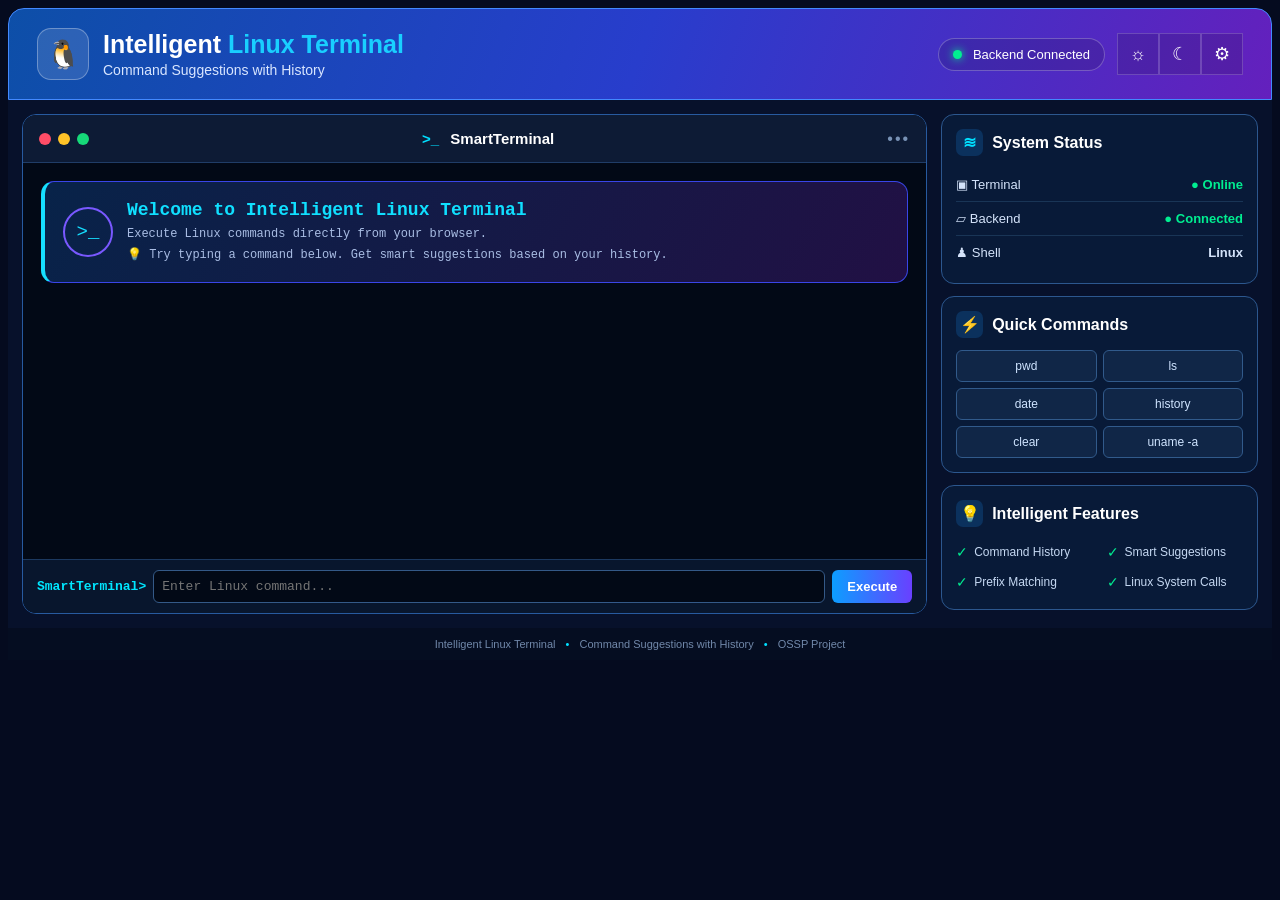
<file: docs/index.html>
<!DOCTYPE html>
<html lang="en">

<head>

    <meta charset="UTF-8">

    <meta name="viewport"
          content="width=device-width, initial-scale=1.0">

    <title>Intelligent Linux Terminal</title>

    <link rel="stylesheet" href="style.css">

</head>


<body>

<div class="app">


    <!-- =====================================================
         HEADER
    ====================================================== -->

    <header class="header">

        <div class="brand">

            <div class="logo">
                🐧
            </div>

            <div>

                <h1>
                    Intelligent <span>Linux Terminal</span>
                </h1>

                <p>
                    Command Suggestions with History
                </p>

            </div>

        </div>


        <div class="header-right">

            <div class="backend-status">

                <span class="status-dot"></span>

                Backend Connected

            </div>


            <div class="header-buttons">

                <button id="lightBtn">
                    ☼
                </button>

                <button id="darkBtn">
                    ☾
                </button>

                <button id="settingsBtn">
                    ⚙
                </button>

            </div>

        </div>

    </header>



    <!-- =====================================================
         MAIN
    ====================================================== -->

    <main class="main-content">


        <!-- =================================================
             TERMINAL
        ================================================== -->

        <section class="terminal-container">


            <div class="terminal-titlebar">

                <div class="window-buttons">

                    <span class="red"></span>
                    <span class="yellow"></span>
                    <span class="green"></span>

                </div>


                <div class="terminal-title">

                    <span>&gt;_</span>

                    SmartTerminal

                </div>


                <div class="menu-dots">
                    •••
                </div>

            </div>



            <!-- Terminal output -->

            <div
                class="terminal"
                id="terminal"
            >

                <div class="welcome">

                    <div class="welcome-icon">
                        &gt;_
                    </div>


                    <div>

                        <h2>
                            Welcome to Intelligent Linux Terminal
                        </h2>

                        <p>
                            Execute Linux commands directly from your browser.
                        </p>

                        <p>
                            💡 Try typing a command below.
                            Get smart suggestions based on your history.
                        </p>

                    </div>

                </div>

            </div>



            <!-- Command input -->

            <div class="command-area">

                <div class="prompt">
                    SmartTerminal&gt;
                </div>


                <input
                    type="text"
                    id="commandInput"
                    placeholder="Enter Linux command..."
                    autocomplete="off"
                >


                <button
                    class="execute-btn"
                    id="executeBtn"
                >
                    Execute
                </button>

            </div>


        </section>



        <!-- =================================================
             RIGHT PANEL
        ================================================== -->

        <aside class="right-panel">


            <!-- =================================================
                 SYSTEM STATUS
            ================================================== -->

            <div class="side-card">

                <h2>

                    <span class="card-icon">
                        ≋
                    </span>

                    System Status

                </h2>


                <div class="status-row">

                    <span>
                        ▣ Terminal
                    </span>

                    <strong class="online">
                        ● Online
                    </strong>

                </div>


                <div class="status-row">

                    <span>
                        ▱ Backend
                    </span>

                    <strong class="online">
                        ● Connected
                    </strong>

                </div>


                <div class="status-row">

                    <span>
                        ♟ Shell
                    </span>

                    <strong>
                        Linux
                    </strong>

                </div>

            </div>



            <!-- =================================================
                 QUICK COMMANDS
            ================================================== -->

            <div class="side-card quick-card">

                <h2>

                    <span class="card-icon">
                        ⚡
                    </span>

                    Quick Commands

                </h2>


                <div class="quick-grid">

                    <button
                        class="side-command"
                        onclick="quickCommand('pwd')"
                    >
                        pwd
                    </button>


                    <button
                        class="side-command"
                        onclick="quickCommand('ls')"
                    >
                        ls
                    </button>


                    <button
                        class="side-command"
                        onclick="quickCommand('date')"
                    >
                        date
                    </button>


                    <button
                        class="side-command"
                        onclick="quickCommand('history')"
                    >
                        history
                    </button>


                    <button
                        class="side-command"
                        onclick="quickCommand('clear')"
                    >
                        clear
                    </button>


                    <button
                        class="side-command"
                        onclick="quickCommand('uname -a')"
                    >
                        uname -a
                    </button>

                </div>

            </div>



            <!-- =================================================
                 INTELLIGENT FEATURES
            ================================================== -->

            <div class="side-card">

                <h2>

                    <span class="card-icon">
                        💡
                    </span>

                    Intelligent Features

                </h2>


                <!-- 2 x 2 GRID -->

                <div class="feature-grid">


                    <div class="feature">

                        <span>✓</span>

                        <span class="feature-text">
                            Command History
                        </span>

                    </div>


                    <div class="feature">

                        <span>✓</span>

                        <span class="feature-text">
                            Smart Suggestions
                        </span>

                    </div>


                    <div class="feature">

                        <span>✓</span>

                        <span class="feature-text">
                            Prefix Matching
                        </span>

                    </div>


                    <div class="feature">

                        <span>✓</span>

                        <span class="feature-text">
                            Linux System Calls
                        </span>

                    </div>


                </div>

            </div>


        </aside>

    </main>



    <!-- =====================================================
         FOOTER
    ====================================================== -->

    <footer>

        Intelligent Linux Terminal

        <span>•</span>

        Command Suggestions with History

        <span>•</span>

        OSSP Project

    </footer>


</div>



<script src="script.js"></script>


<script>

    /* LIGHT MODE */

    document
        .getElementById("lightBtn")
        .addEventListener("click", function () {

            document.body.classList.add("light-mode");

        });


    /* DARK MODE */

    document
        .getElementById("darkBtn")
        .addEventListener("click", function () {

            document.body.classList.remove("light-mode");

        });


    /* SETTINGS BUTTON */

    document
        .getElementById("settingsBtn")
        .addEventListener("click", function () {

            alert(
                "Intelligent Linux Terminal\n\n" +
                "Command Suggestions with History"
            );

        });

</script>


</body>

</html>
</file>
<file: docs/style.css>
* {
    box-sizing: border-box;
    margin: 0;
    padding: 0;
}


body {
    font-family: Arial, sans-serif;

    background: #050b1f;

    color: white;

    min-height: 100vh;
}


.app {
    min-height: 100vh;

    padding: 8px;
}


/* =========================================================
   HEADER
========================================================= */

.header {

    min-height: 92px;

    padding: 16px 28px;

    display: flex;

    align-items: center;

    justify-content: space-between;

    background:
        linear-gradient(
            110deg,
            #0d4fa8,
            #283dcc,
            #6420bd
        );

    border: 1px solid #4389ff;

    border-radius: 16px 16px 0 0;
}


.brand {

    display: flex;

    align-items: center;

    gap: 14px;
}


.logo {

    width: 52px;
    height: 52px;

    display: flex;

    align-items: center;
    justify-content: center;

    font-size: 28px;

    background: rgba(255,255,255,0.12);

    border: 1px solid rgba(255,255,255,0.3);

    border-radius: 14px;
}


.brand h1 {

    font-size: 25px;

    margin-bottom: 3px;
}


.brand h1 span {

    color: #19cfff;
}


.brand p {

    font-size: 14px;

    color: #d9e6ff;
}


/* =========================================================
   HEADER RIGHT
========================================================= */

.header-right {

    display: flex;

    align-items: center;

    gap: 12px;
}


.backend-status {

    padding: 8px 14px;

    border: 1px solid rgba(255,255,255,0.25);

    border-radius: 25px;

    background: rgba(0,0,0,0.12);

    font-size: 13px;
}


.status-dot {

    display: inline-block;

    width: 9px;
    height: 9px;

    background: #00ef91;

    border-radius: 50%;

    margin-right: 7px;

    box-shadow: 0 0 9px #00ef91;
}


.header-buttons {

    display: flex;
}


.header-buttons button {

    width: 42px;
    height: 42px;

    border: 1px solid rgba(255,255,255,0.18);

    background: rgba(0,0,0,0.12);

    color: white;

    font-size: 18px;

    cursor: pointer;
}


.header-buttons button:hover {

    background: rgba(255,255,255,0.2);
}


/* =========================================================
   MAIN
========================================================= */

.main-content {

    display: grid;

    grid-template-columns:
        minmax(0, 3fr)
        minmax(250px, 1.05fr);

    gap: 14px;

    padding: 14px;

    background: #07112b;
}


/* =========================================================
   TERMINAL
========================================================= */

.terminal-container {

    height: 500px;

    display: flex;

    flex-direction: column;

    background: #020916;

    border: 1px solid #275a9f;

    border-radius: 14px;

    overflow: hidden;
}


/* =========================================================
   TERMINAL HEADER
========================================================= */

.terminal-titlebar {

    height: 48px;

    flex-shrink: 0;

    display: flex;

    align-items: center;

    justify-content: space-between;

    padding: 0 16px;

    background: #0d1b35;

    border-bottom: 1px solid #203d67;
}


.window-buttons {

    display: flex;

    gap: 7px;
}


.window-buttons span {

    width: 12px;
    height: 12px;

    border-radius: 50%;
}


.red {
    background: #ff4d67;
}


.yellow {
    background: #ffc328;
}


.green {
    background: #16d979;
}


.terminal-title {

    font-size: 15px;

    font-weight: bold;
}


.terminal-title span {

    color: #00dfff;

    margin-right: 7px;
}


.menu-dots {

    color: #7892b5;

    letter-spacing: 2px;
}


/* =========================================================
   TERMINAL
========================================================= */

.terminal {

    flex: 1;

    min-height: 0;

    padding: 18px;

    overflow-y: auto;

    font-family: "Courier New", monospace;

    background: #020916;
}


/* =========================================================
   WELCOME
========================================================= */

.welcome {

    display: flex;

    gap: 14px;

    align-items: center;

    padding: 18px;

    border: 1px solid #3945e8;

    border-left: 4px solid #16dfff;

    border-radius: 13px;

    background:
        linear-gradient(
            120deg,
            #082349,
            #211044
        );
}


.welcome-icon {

    width: 50px;
    height: 50px;

    flex-shrink: 0;

    display: flex;

    align-items: center;
    justify-content: center;

    border: 2px solid #7958ff;

    border-radius: 50%;

    color: #16dfff;

    font-size: 19px;
}


.welcome h2 {

    color: #10dfff;

    margin-bottom: 6px;

    font-size: 18px;
}


.welcome p {

    color: #a9bde4;

    margin-top: 4px;

    font-size: 12px;

    line-height: 1.4;
}


/* =========================================================
   INPUT
========================================================= */

.command-area {

    flex-shrink: 0;

    display: flex;

    align-items: center;

    gap: 7px;

    padding: 10px 14px;

    background: #08162d;

    border-top: 1px solid #1c3960;
}


.prompt {

    color: #00e7ff;

    font-family: "Courier New", monospace;

    font-weight: bold;

    font-size: 13px;

    white-space: nowrap;
}


#commandInput {

    flex: 1;

    min-width: 0;

    padding: 8px;

    border: 1px solid #345987;

    border-radius: 6px;

    background: #020916;

    color: white;

    font-family: "Courier New", monospace;

    font-size: 13px;

    outline: none;
}


#commandInput:focus {

    border-color: #00dfff;

    box-shadow:
        0 0 8px
        rgba(0,223,255,0.2);
}


.execute-btn {

    padding: 9px 15px;

    border: none;

    border-radius: 6px;

    background:
        linear-gradient(
            90deg,
            #0c9eff,
            #6940ff
        );

    color: white;

    font-weight: bold;

    font-size: 13px;

    cursor: pointer;
}


/* =========================================================
   RIGHT PANEL
========================================================= */

.right-panel {

    display: flex;

    flex-direction: column;

    gap: 12px;
}


/* =========================================================
   CARDS
========================================================= */

.side-card {

    padding: 14px;

    border: 1px solid #2c578e;

    border-radius: 13px;

    background: #081a38;
}


.side-card h2 {

    display: flex;

    align-items: center;

    gap: 9px;

    margin-bottom: 12px;

    font-size: 16px;
}


.card-icon {

    width: 27px;
    height: 27px;

    display: flex;

    align-items: center;
    justify-content: center;

    border-radius: 7px;

    background: #0b315d;

    color: #00dfff;
}


/* =========================================================
   STATUS
========================================================= */

.status-row {

    display: flex;

    justify-content: space-between;

    padding: 9px 0;

    border-bottom: 1px solid #193556;

    color: #d4e3fa;

    font-size: 13px;
}


.status-row:last-child {

    border-bottom: none;
}


.online {

    color: #00ee91;
}


/* =========================================================
   QUICK COMMANDS
========================================================= */

.quick-grid {

    display: grid;

    grid-template-columns: 1fr 1fr;

    gap: 6px;
}


.side-command {

    width: 100%;

    height: 32px;

    border: 1px solid #315a8b;

    border-radius: 6px;

    background: #102647;

    color: #cfe4ff;

    font-size: 12px;

    cursor: pointer;
}


.side-command:hover {

    background: #173967;

    border-color: #00dfff;
}


/* =========================================================
   INTELLIGENT FEATURES
   THIS IS THE IMPORTANT PART
========================================================= */

.feature-grid {

    display: grid;

    grid-template-columns: 1fr 1fr;

    gap: 4px 14px;

    width: 100%;
}


.feature {

    display: flex;

    align-items: center;

    min-width: 0;

    padding: 5px 0;

    color: #c5d8f2;

    font-size: 12px;
}


.feature > span:first-child {

    color: #00ef91;

    font-size: 14px;

    margin-right: 6px;
}


.feature-text {

    overflow: hidden;

    text-overflow: ellipsis;

    white-space: nowrap;
}


/* =========================================================
   OUTPUT
========================================================= */

.command-line {

    margin-bottom: 15px;
}


.command {

    color: white;

    margin-left: 7px;
}


.output {

    margin-top: 5px;

    color: #b9d0ee;

    white-space: pre-wrap;

    font-size: 13px;
}


.suggestion {

    margin-top: 7px;

    padding: 8px;

    color: #ffd84d;

    background: rgba(255,216,77,0.08);

    border-left: 3px solid #ffd84d;

    font-size: 13px;
}


.error {

    margin-top: 5px;

    color: #ff637d;

    font-size: 13px;
}


/* =========================================================
   FOOTER
========================================================= */

footer {

    text-align: center;

    padding: 10px;

    background: #050d21;

    color: #7188aa;

    font-size: 11px;
}


footer span {

    margin: 0 7px;

    color: #00dfff;
}


/* =========================================================
   LIGHT MODE
========================================================= */

body.light-mode {

    background: #eaf0ff;

    color: #172033;
}


body.light-mode .main-content {

    background: #eaf0ff;
}


body.light-mode .terminal-container {

    background: white;
}


body.light-mode .terminal-titlebar {

    background: #dce7fa;

    color: #172033;
}


body.light-mode .terminal {

    background: white;

    color: #172033;
}


body.light-mode .welcome {

    background: #edf3ff;
}


body.light-mode .welcome h2 {

    color: #1268b3;
}


body.light-mode .welcome p {

    color: #405473;
}


body.light-mode .command-area {

    background: #e4edfc;
}


body.light-mode #commandInput {

    background: white;

    color: #172033;

    border-color: #91a8ca;
}


body.light-mode .side-card {

    background: white;

    color: #172033;

    border-color: #a7bad8;
}


body.light-mode .status-row {

    color: #273a58;

    border-color: #d4dfef;
}


body.light-mode .feature {

    color: #344b6c;
}


body.light-mode .output {

    color: #334c70;
}


body.light-mode .command {

    color: #172033;
}


body.light-mode footer {

    background: #dce7fa;

    color: #536b8d;
}


/* =========================================================
   RESPONSIVE
========================================================= */

@media (max-width: 900px) {

    .header {

        flex-direction: column;

        align-items: flex-start;

        gap: 12px;
    }


    .header-right {

        width: 100%;

        justify-content: space-between;
    }


    .main-content {

        grid-template-columns: 1fr;
    }


    .terminal-container {

        height: 450px;
    }
}


@media (max-width: 600px) {

    .app {

        padding: 4px;
    }


    .header {

        padding: 15px 18px;
    }


    .brand h1 {

        font-size: 21px;
    }


    .brand p {

        font-size: 12px;
    }


    .terminal-container {

        height: 420px;
    }


    .feature-grid {

        grid-template-columns: 1fr 1fr;

        gap: 3px 8px;
    }


    .feature {

        font-size: 11px;
    }

}
</file>
